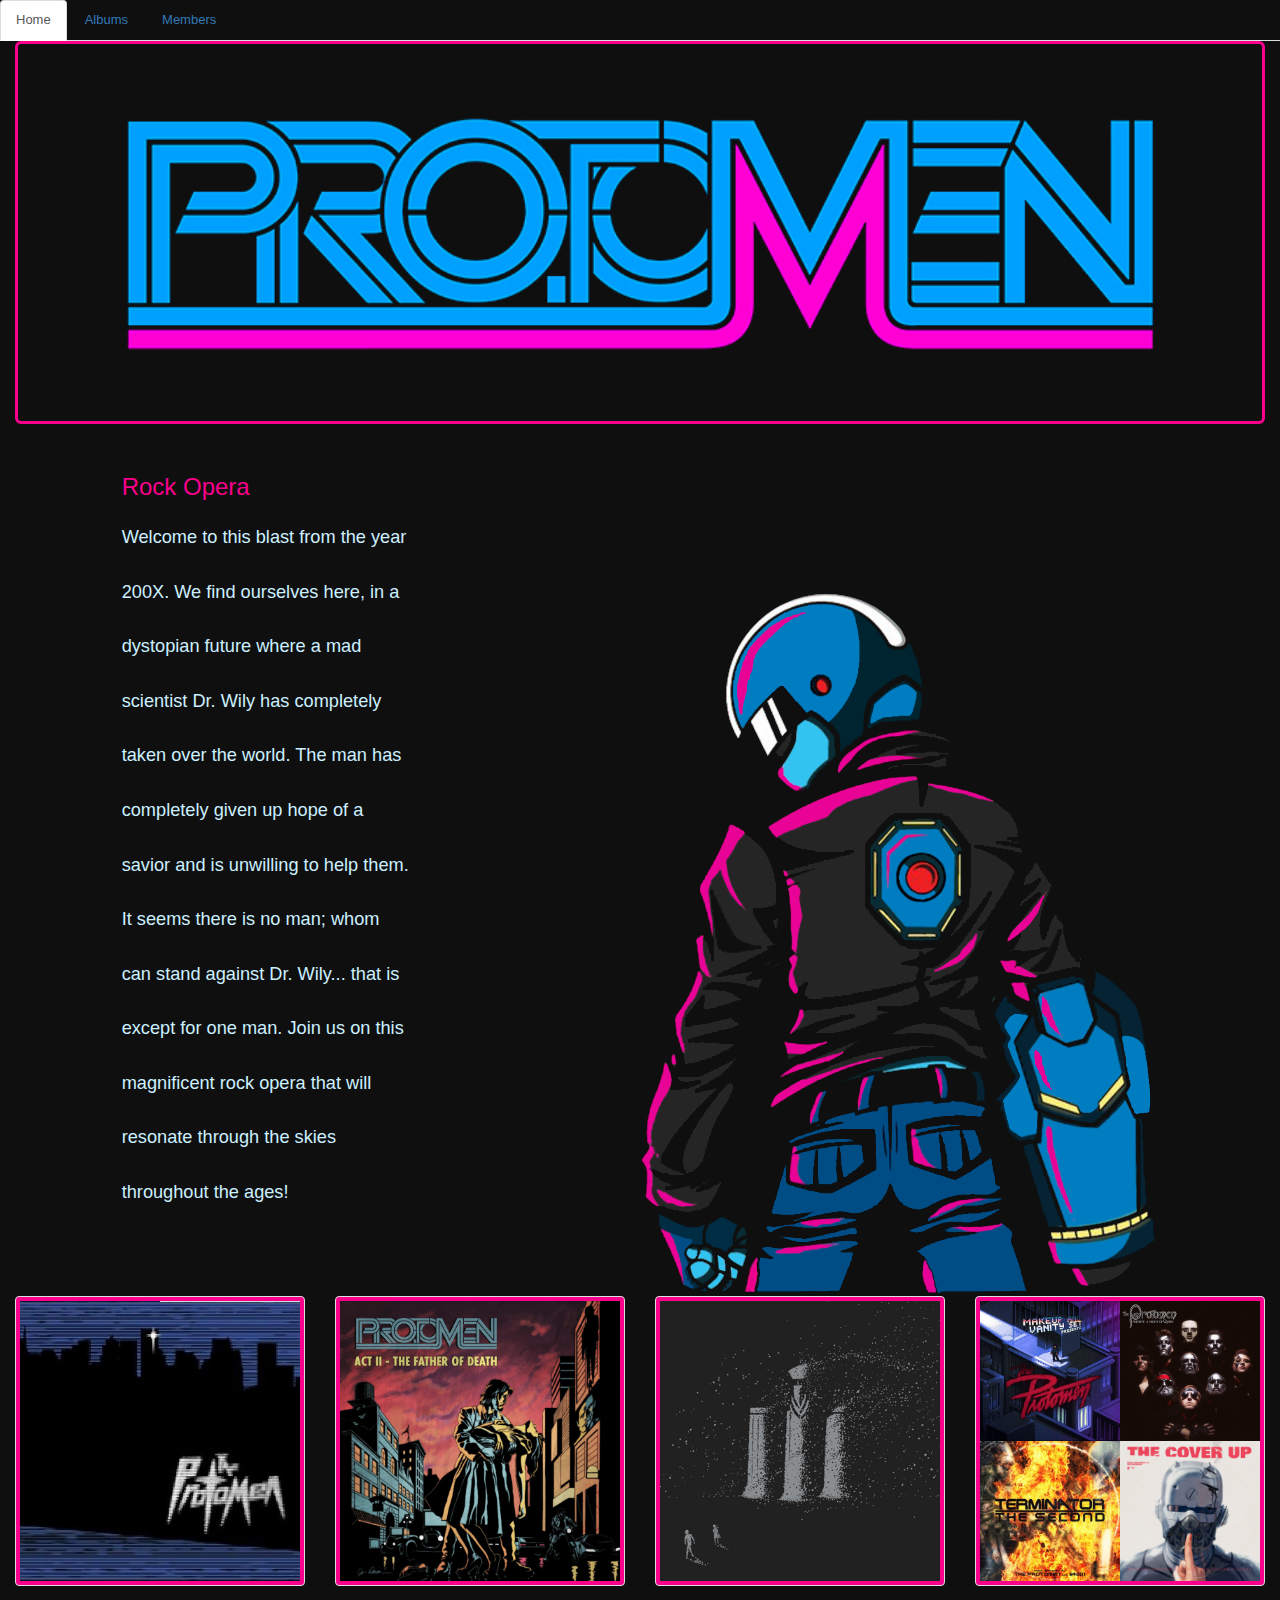
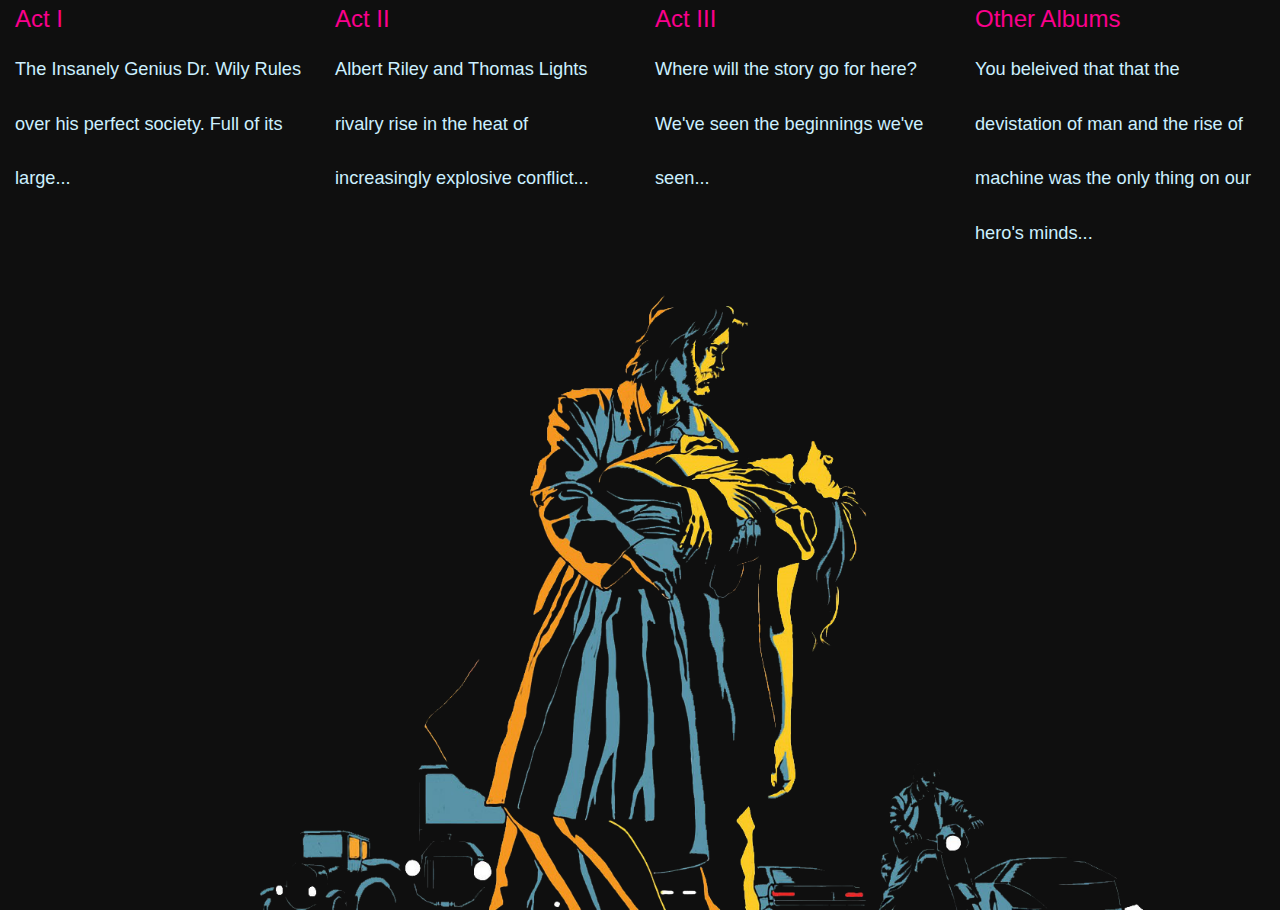
<file: index.html>
<!DOCTYPE html>
<html lang="en">
  <head>
    <meta charset="utf-8">
    <meta http-equiv="X-UA-Compatible" content="IE=edge">
    <meta name="viewport" content="width=device-width, initial-scale=1">
   
    <title>The Protomen</title>

    <link href="css/bootstrap.min.css" rel="stylesheet">
    <link rel="stylesheet" type="text/css" href="css/style.css" />

    <!-- HTML5 shim and Respond.js for IE8 support of HTML5 elements and media queries -->
    <!-- WARNING: Respond.js doesn't work if you view the page via file:// -->
    <!--[if lt IE 9]>
      <script src="https://oss.maxcdn.com/html5shiv/3.7.3/html5shiv.min.js"></script>
      <script src="https://oss.maxcdn.com/respond/1.4.2/respond.min.js"></script>
    <![endif]-->
  </head>
  <body>
    <ul class="nav nav-tabs">
        <li role="presentation" class="active"><a href="#">Home</a></li>
        <li role="presentation"><a href="act_i.html">Albums</a></li>
        <li role="presentation"><a href="members.html">Members</a></li>
    </ul>
	<div class = "container-fluid">
		<div class="jumbotron">
		<img src="img/protomanlogo.jpg" alt="" width="100%" height="100%">
		</div> 
		
		<div class="row">
			<div class="col-xs-6 col-md-1">
			</div>
			
			<div class="col-xs-6 col-md-3">
			<h3>Rock Opera</h3>
			<p>
			Welcome to this blast from the year 200X. We find ourselves here, in a dystopian
			future where a mad scientist Dr. Wily has completely taken over the world. 
			The man has completely given up hope of a savior and is unwilling to help them.
			It seems there is no man; whom can stand against Dr. Wily... that is except for one man.
			Join us on this magnificent rock opera that will resonate through the skies throughout the ages!


			</p>
			</div>
			<div class="col-xs-6 col-md-1"></div>
			
			<div class="col-xs-6 col-md-6">
				<img src="img/megamanclearsmaller.png" alt="...">
			</div>

		</div>
		<div class="row">
			<div class="col-xs-6 col-md-3">
				<a href="act_i.html" class="thumbnail">
				  <img src="img/act_I.png" alt="...">
				</a>
				<div class="caption">
					<h3>Act I</h3>
					<p>
						The Insanely Genius Dr. Wily Rules over his perfect society.
						Full of its large...
					</p>
				  </div>
			</div>
			<div class="col-xs-6 col-md-3">
				<a href="act_ii.html" class="thumbnail">
				  <img src="img/act_II.png" alt="...">
				</a>
				<div class="caption">
					<h3>Act II</h3>
					<p>
						Albert Riley and Thomas Lights rivalry rise in the heat of increasingly explosive
						conflict...
					</p>
				</div>
			</div>
			<div class="col-xs-6 col-md-3">
				<a href="act_iii.html" class="thumbnail">
				  <img src="img/act_III.png" alt="...">
				</a>
				<div class="caption">
					<h3>Act III</h3>
					<p>
					Where will the story go for here? We've seen the beginnings we've seen...
					</p>
				</div>
			</div>
			<div class="col-xs-6 col-md-3">
				<a href="other_albums.html" class="thumbnail">
				  <img src="img/otheralbums.png" alt="...">
				</a>
				<div class="caption">
					<h3>Other Albums</h3>
					<p>
					You beleived that that the devistation of man and the rise of machine was the only thing on our hero's minds...
					</p>
				</div>
			</div>
		</div>
    </div>
	
	<div>
	<img src="img/mostlyclearprotomen2removelogolessblack.png" alt="" width="100%" height="100%">
	
	</div>
    
	<!--END  CONTENT-->
    <!-- jQuery (necessary for Bootstrap's JavaScript plugins) -->
    <script src="https://ajax.googleapis.com/ajax/libs/jquery/1.12.4/jquery.min.js"></script>
    <!-- Include all compiled plugins (below), or include individual files as needed -->
    <script src="js/bootstrap.min.js"></script>
	
  </body>
</html>
</file>
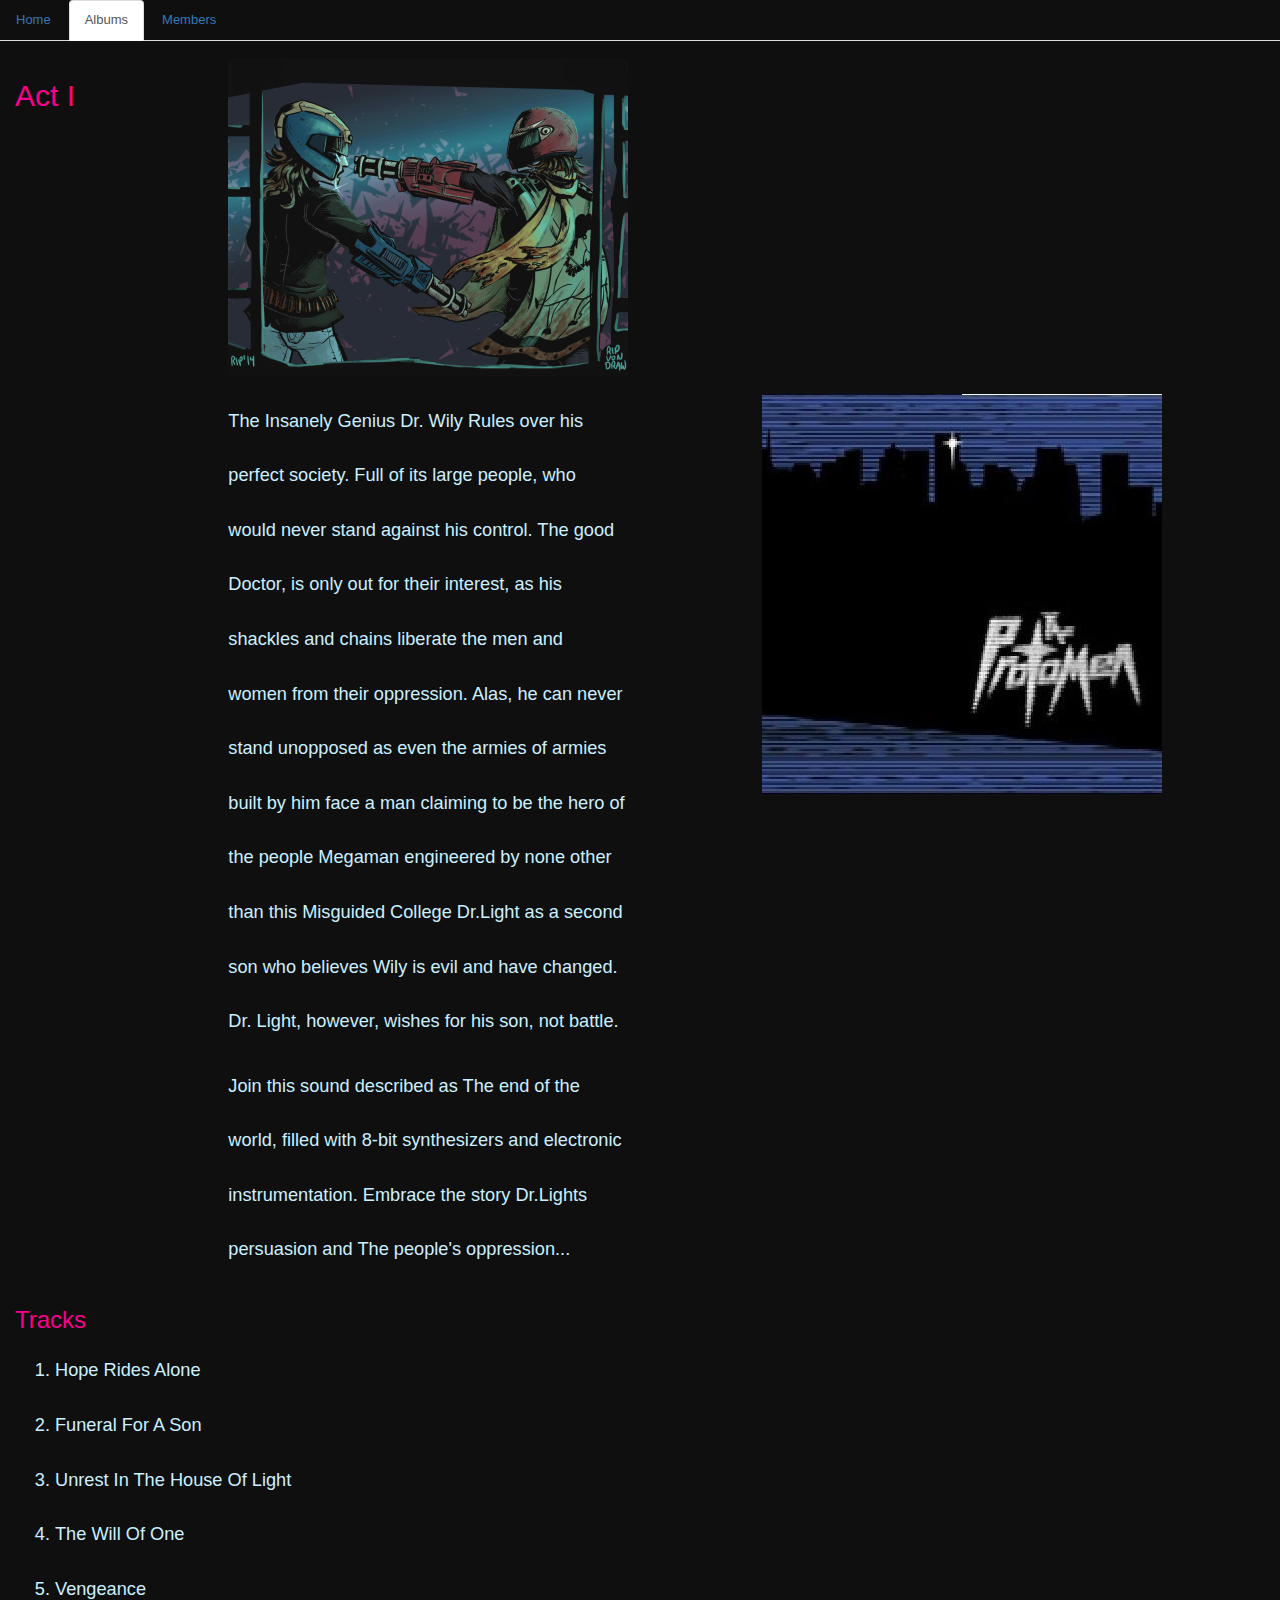
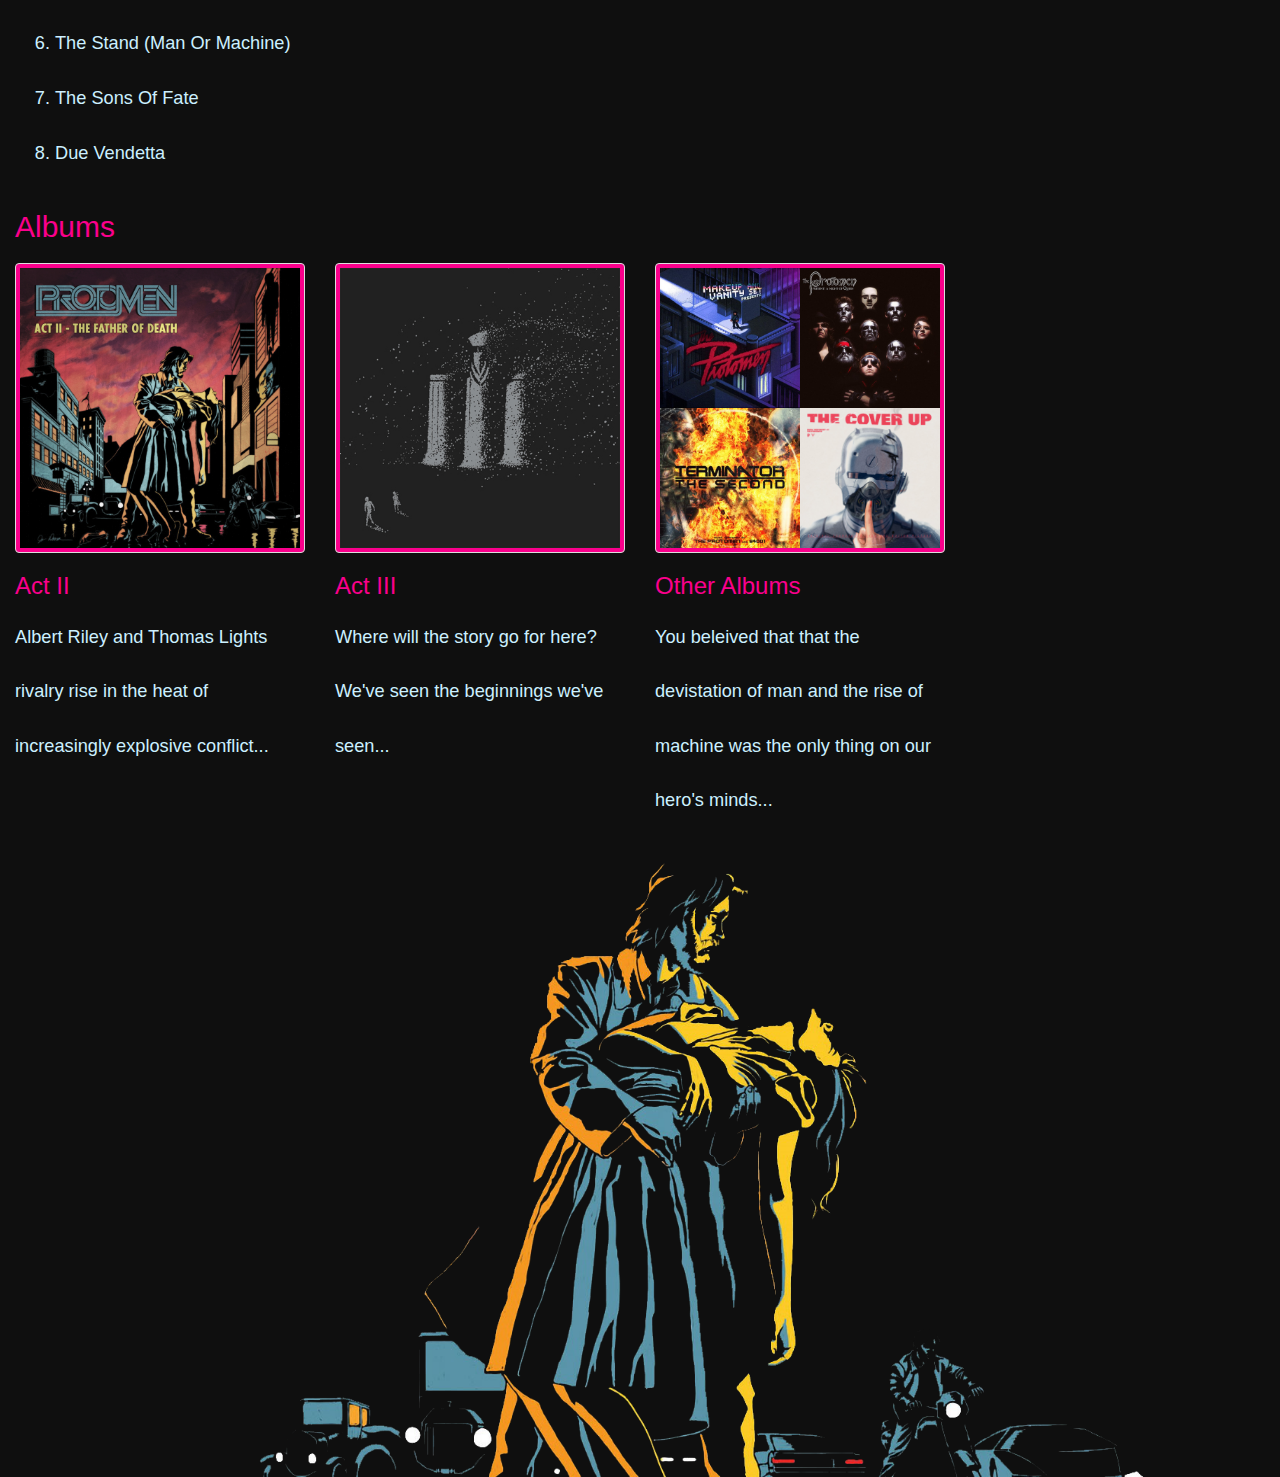
<file: act_i.html>
<!DOCTYPE html>
<html lang="en">
  <head>
    <meta charset="utf-8">
    <meta http-equiv="X-UA-Compatible" content="IE=edge">
    <meta name="viewport" content="width=device-width, initial-scale=1">
   
    <title>Act I</title>

    <link href="css/bootstrap.min.css" rel="stylesheet">
    <link rel="stylesheet" type="text/css" href="css/style.css" />

    <!-- HTML5 shim and Respond.js for IE8 support of HTML5 elements and media queries -->
    <!-- WARNING: Respond.js doesn't work if you view the page via file:// -->
    <!--[if lt IE 9]>
      <script src="https://oss.maxcdn.com/html5shiv/3.7.3/html5shiv.min.js"></script>
      <script src="https://oss.maxcdn.com/respond/1.4.2/respond.min.js"></script>
    <![endif]-->
  </head>
  <body>
    <ul class="nav nav-tabs">
        <li role="presentation" ><a href="index.html">Home</a></li>
        <li role="presentation" class="active"><a href="#">Albums</a></li>
        <li role="presentation"><a href="members.html">Members</a></li>
    </ul>
	<div class = "container-fluid">
		<p></p>

		<div class="row">
		
			<div class="col-xs-6 col-md-2">
				<h2>Act I</h2>
			</div>
			<div class="col-xs-6 col-md-6">
				<img src="img/tumblr_n4rhe3SU2G1rq79oco1_400.png" alt="...">
			</div>
			
		</div>
		<p> </p>
		<div class="row">
			<div class="col-xs-6 col-md-2">
				
			</div>
			
			<div class="col-xs-6 col-md-4">
						
				<p>
				The Insanely Genius Dr. Wily Rules over his perfect society.
				Full of its large people, who would never stand against his control.
				The good Doctor, is only out for their interest,  as his shackles 
				and chains liberate the men and women from their oppression. Alas,
				he can never stand unopposed as even the armies of armies built by 
				him face a man claiming to be the hero of the people Megaman 
				engineered by none other than this Misguided  College Dr.Light  as 
				a second son who believes  Wily is evil and have changed.  Dr. Light, 
				however, wishes for his son, not battle.
				</p>
				<p>
					Join this sound described as The end of the world, filled with 8-bit 
					synthesizers and electronic instrumentation. Embrace the story Dr.Lights 
					persuasion and The people's oppression...
				</p>
				
			</div>
			<div class="col-xs-6 col-md-1">
				
			</div>
			<div class="col-xs-6 col-md-5">
			<img src="img/act_I.png" alt="...">
			</div>
		</div>
		<h3> Tracks</h3>
		<ol>
			<li>Hope Rides Alone</li>
			<li>Funeral For A Son</li>
			<li>Unrest In The House Of Light</li>
			<li>The Will Of One</li>
			<li>Vengeance</li>
			<li>The Stand (Man Or Machine)</li>
			<li>The Sons Of Fate</li>
			<li>Due Vendetta</li>
		</ol>
		<div class="row">
			<div class="col-xs-6 col-md-12">
			<h2> Albums <h2>
			</div>
		</div>

		<div class="row">

			<div class="col-xs-6 col-md-3">
				<a href="act_ii.html" class="thumbnail">
				  <img src="img/act_II.png" alt="...">
				</a>
				<div class="caption">
					<h3>Act II</h3>
					<p>
						Albert Riley and Thomas Lights rivalry rise in the heat of increasingly explosive
						conflict...
					</p>
				  </div>
			</div>
			
			<div class="col-xs-6 col-md-3">
				<a href="act_iii.html" class="thumbnail">
				  <img src="img/act_III.png" alt="...">
				</a>
				<div class="caption">
					<h3>Act III</h3>
					<p>
					Where will the story go for here? We've seen the beginnings we've seen...
					</p>
				  </div>
			</div>
			
			
			<div class="col-xs-6 col-md-3">
			<a href="other_albums.html" class="thumbnail">
				  <img src="img/otheralbums.png" alt="...">
				</a>
				<div class="caption">
					<h3>Other Albums</h3>
					<p>
					You beleived that that the devistation of man and the rise of machine was the only thing on our hero's minds...
					</p>
				  </div>
			</div>
			
			<div class="col-xs-6 col-md-3"></div>
		
		</div>
    </div>
	<div>
	<img src="img/mostlyclearprotomen2removelogolessblack.png" alt="" width="100%" height="100%">
	
	</div>
    <!--END  CONTENT-->
    <!-- jQuery (necessary for Bootstrap's JavaScript plugins) -->
    <script src="https://ajax.googleapis.com/ajax/libs/jquery/1.12.4/jquery.min.js"></script>
    <!-- Include all compiled plugins (below), or include individual files as needed -->
    <script src="js/bootstrap.min.js"></script>
  </body>
</html>
</file>
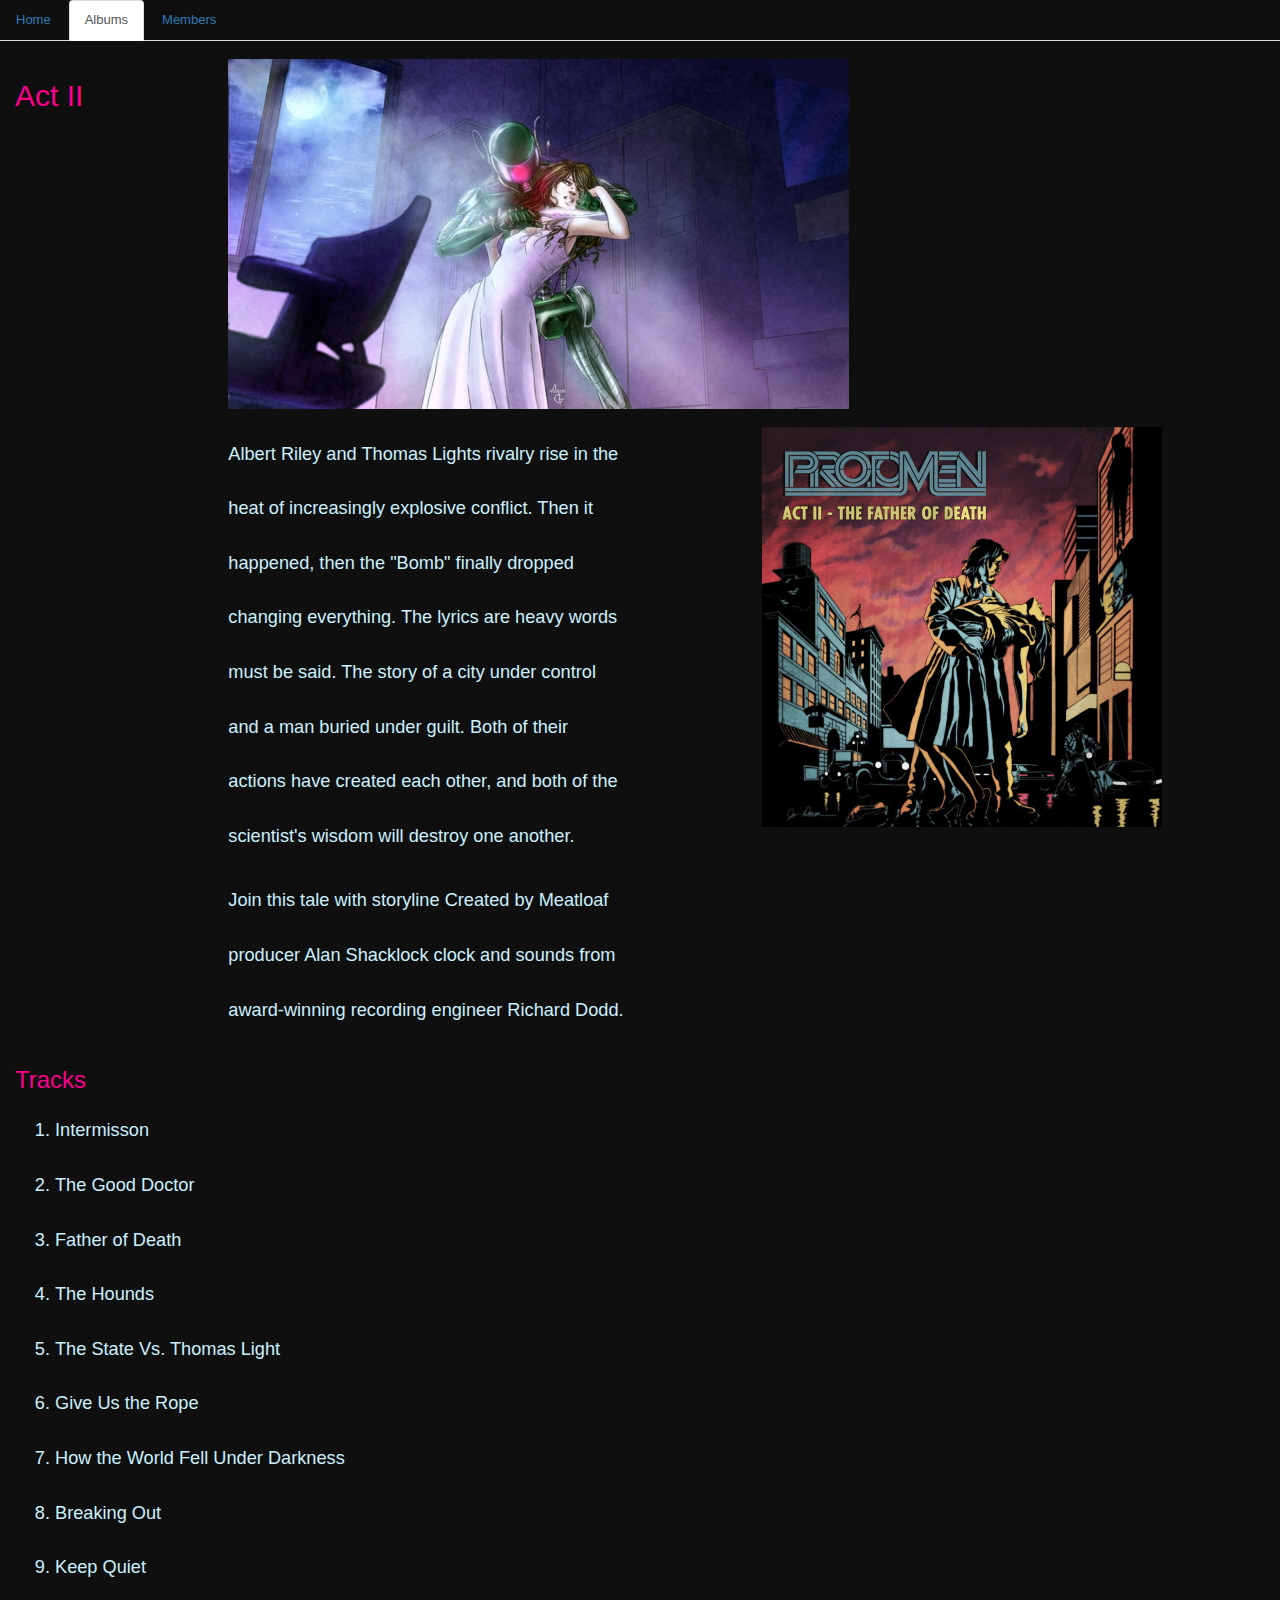
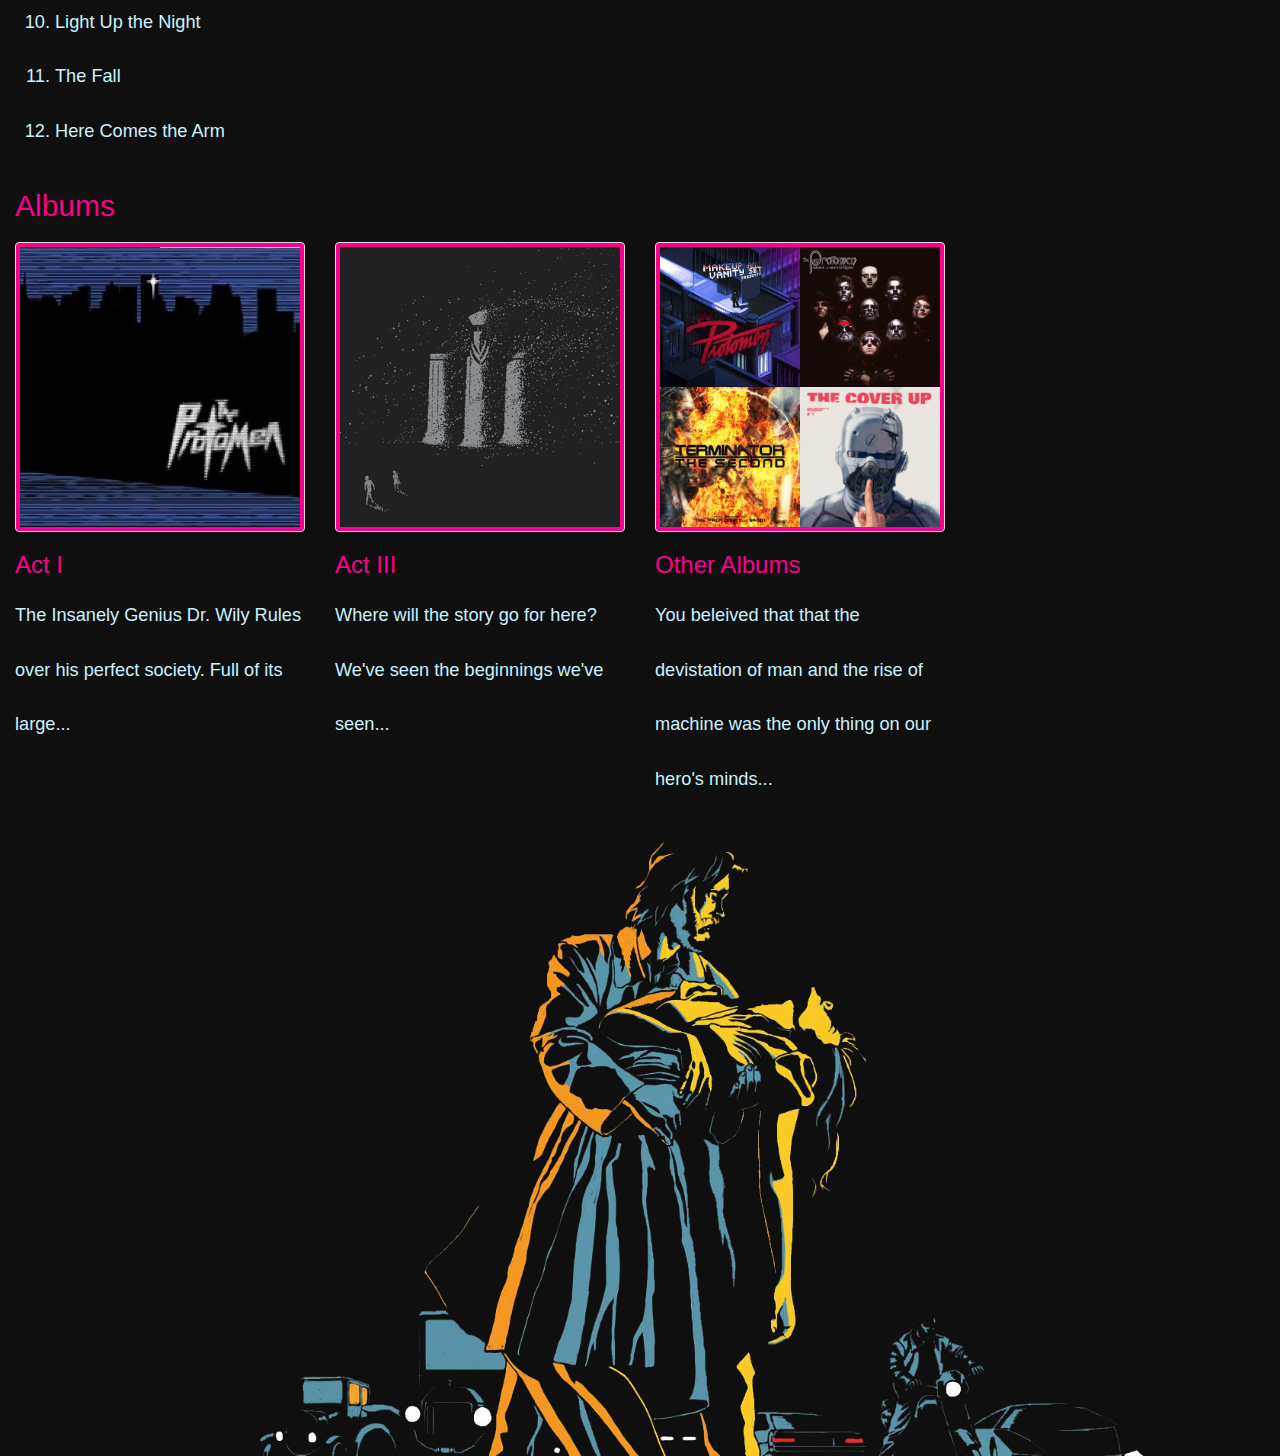
<file: act_ii.html>
<!DOCTYPE html>
<html lang="en">
  <head>
    <meta charset="utf-8">
    <meta http-equiv="X-UA-Compatible" content="IE=edge">
    <meta name="viewport" content="width=device-width, initial-scale=1">
   
    <title>Act II</title>

    <link href="css/bootstrap.min.css" rel="stylesheet">
    <link rel="stylesheet" type="text/css" href="css/style.css" />

    <!-- HTML5 shim and Respond.js for IE8 support of HTML5 elements and media queries -->
    <!-- WARNING: Respond.js doesn't work if you view the page via file:// -->
    <!--[if lt IE 9]>
      <script src="https://oss.maxcdn.com/html5shiv/3.7.3/html5shiv.min.js"></script>
      <script src="https://oss.maxcdn.com/respond/1.4.2/respond.min.js"></script>
    <![endif]-->
  </head>
  <body>
    <ul class="nav nav-tabs">
        <li role="presentation" ><a href="index.html">Home</a></li>
        <li role="presentation" class="active"><a href="#">Albums</a></li>
        <li role="presentation"><a href="members.html">Members</a></li>
    </ul>
	<div class = "container-fluid">
		<p> </p>
		<div class="row">
		
			<div class="col-xs-6 col-md-2">
				<h2>Act II</h2>
			</div>
			<div class="col-xs-6 col-md-6">
				<img src="img/emilyagainsmaller.jpg" alt="...">
			</div>
			
		</div>
		<p> </p>
		<div class="row">
			<div class="col-xs-6 col-md-2">
				
			</div>
			
			<div class="col-xs-6 col-md-4">
						
				<p>
				Albert Riley and Thomas Lights rivalry rise in the heat of increasingly explosive
				conflict.  Then it happened, then the "Bomb" finally dropped changing everything.
				The lyrics are heavy words must be said. The story of a city under control and a 
				man buried under guilt. Both of their actions have created each other, and both of 
				the scientist's wisdom will destroy one another.
				</P>
				<p>
				Join this tale with storyline Created by Meatloaf producer Alan Shacklock clock 
				and sounds from award-winning recording engineer Richard Dodd.
				</p>

				
			</div>
			<div class="col-xs-6 col-md-1">
				
			</div>
			<div class="col-xs-6 col-md-5">
			<img src="img/act_II.png" alt="...">
			</div>
		</div>
		<h3> Tracks</h3>
		<ol>
			<li>Intermisson</li>
			<li>The Good Doctor</li>
			<li>Father of Death</li>
			<li>The Hounds</li>
			<li>The State Vs. Thomas Light</li>
			<li>Give Us the Rope</li>
			<li>How the World Fell Under Darkness</li>
			<li>Breaking Out</li>
			<li>Keep Quiet</li>
			<li>Light Up the Night</li>
			<li>The Fall</li>
			<li>Here Comes the Arm</li>
		</ol>
		<div class="row">
			<div class="col-xs-6 col-md-12">
			<h2> Albums <h2>
			</div>
		</div>

		<div class="row">

			<div class="col-xs-6 col-md-3">
				<a href="act_i.html" class="thumbnail">
				  <img src="img/act_I.png" alt="...">
				</a>
				<div class="caption">
					<h3>Act I</h3>
					<p>
						The Insanely Genius Dr. Wily Rules over his perfect society.
						Full of its large...
					</p>
				  </div>
			</div>
			
			<div class="col-xs-6 col-md-3">
				<a href="act_iii.html" class="thumbnail">
				  <img src="img/act_III.png" alt="...">
				</a>
				<div class="caption">
					<h3>Act III</h3>
					<p>
					Where will the story go for here? We've seen the beginnings we've seen...
					</p>
				  </div>
			</div>
			
			
			<div class="col-xs-6 col-md-3">
			<a href="other_albums.html" class="thumbnail">
				  <img src="img/otheralbums.png" alt="...">
				</a>
				<div class="caption">
					<h3>Other Albums</h3>
					<p>
					You beleived that that the devistation of man and the rise of machine was the only thing on our hero's minds...
					</p>
				  </div>
			</div>
			
			<div class="col-xs-6 col-md-3"></div>
		
		</div>
	</div>
	<div>
	<img src="img/mostlyclearprotomen2removelogolessblack.png" alt="" width="100%" height="100%">
	
	</div>
    <!--END  CONTENT-->
    <!-- jQuery (necessary for Bootstrap's JavaScript plugins) -->
    <script src="https://ajax.googleapis.com/ajax/libs/jquery/1.12.4/jquery.min.js"></script>
    <!-- Include all compiled plugins (below), or include individual files as needed -->
    <script src="js/bootstrap.min.js"></script>
  </body>
</html>
</file>
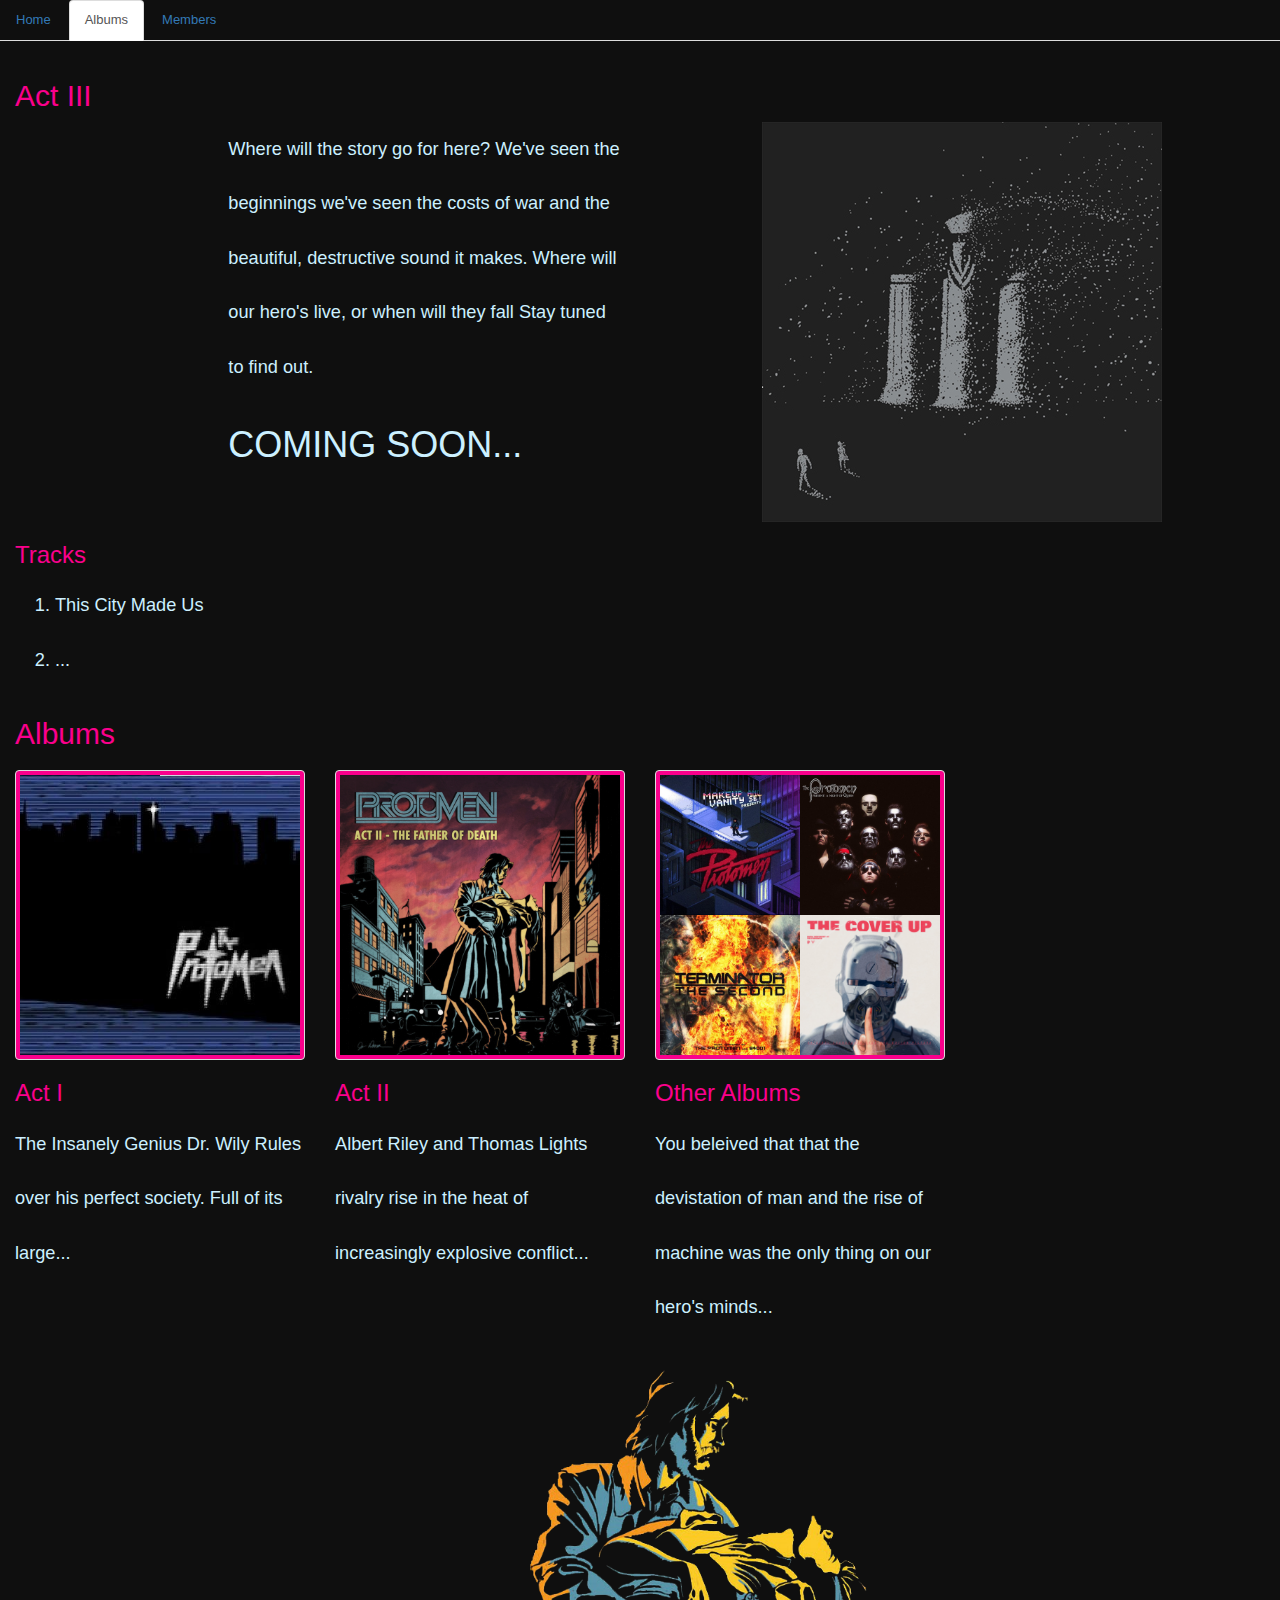
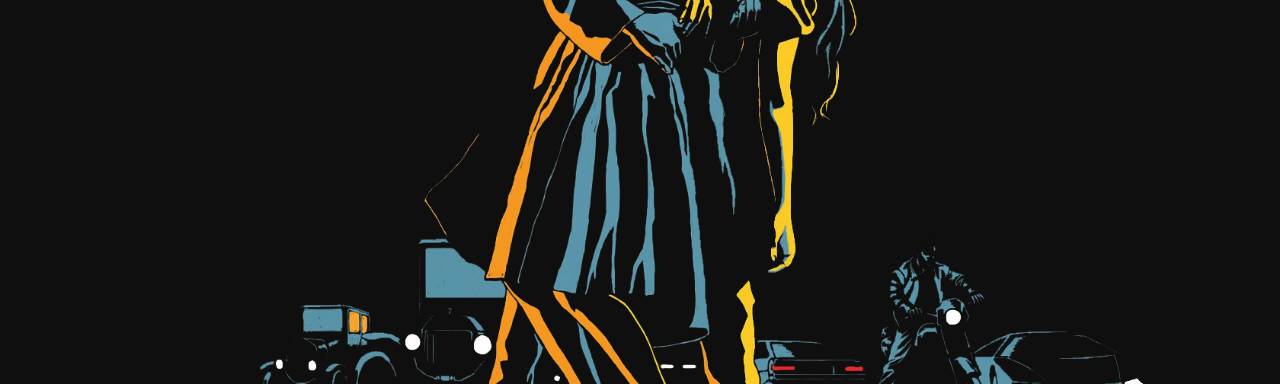
<file: act_iii.html>
<!DOCTYPE html>
<html lang="en">
  <head>
    <meta charset="utf-8">
    <meta http-equiv="X-UA-Compatible" content="IE=edge">
    <meta name="viewport" content="width=device-width, initial-scale=1">
   
    <title>Act III</title>

    <link href="css/bootstrap.min.css" rel="stylesheet">
    <link rel="stylesheet" type="text/css" href="css/style.css" />

    <!-- HTML5 shim and Respond.js for IE8 support of HTML5 elements and media queries -->
    <!-- WARNING: Respond.js doesn't work if you view the page via file:// -->
    <!--[if lt IE 9]>
      <script src="https://oss.maxcdn.com/html5shiv/3.7.3/html5shiv.min.js"></script>
      <script src="https://oss.maxcdn.com/respond/1.4.2/respond.min.js"></script>
    <![endif]-->
  </head>
  <body>
    <ul class="nav nav-tabs">
        <li role="presentation" ><a href="index.html">Home</a></li>
        <li role="presentation" class="active"><a href="#">Albums</a></li>
        <li role="presentation"><a href="members.html">Members</a></li>
    </ul>
	<div class = "container-fluid">
		<p> </p>
		<div class="row">
		
			<div class="col-xs-6 col-md-2">
				<h2>Act III</h2>
			</div>
			<div class="col-xs-6 col-md-6">
			</div>
			
		</div>
		<div class="row">
			<div class="col-xs-6 col-md-2">
				
			</div>
			
			<div class="col-xs-6 col-md-4">
						
				<p>
				Where will the story go for here? We've seen the beginnings we've seen the
				costs of war and the beautiful, destructive sound it makes. Where will our
				hero's live, or when will they fall Stay tuned to find out.
				</P>
				
				<h1>
				COMING SOON...
				</h1>

				
			</div>
			<div class="col-xs-6 col-md-1">
				
			</div>
			<div class="col-xs-6 col-md-5">
			<img src="img/act_III.png" alt="...">
			</div>
		</div>
		<h3> Tracks</h3>
		<ol>
			<li>This City Made Us</li>
			<li>...</li>
		</ol>
		<div class="row">
			<div class="col-xs-6 col-md-12">
			<h2> Albums <h2>
			</div>
		</div>

		<div class="row">

			<div class="col-xs-6 col-md-3">
				<a href="act_i.html" class="thumbnail">
				  <img src="img/act_I.png" alt="...">
				</a>
				<div class="caption">
					<h3>Act I</h3>
					<p>
						The Insanely Genius Dr. Wily Rules over his perfect society.
						Full of its large...
					</p>
				  </div>
			</div>
			
			<div class="col-xs-6 col-md-3">
				<a href="act_ii.html" class="thumbnail">
				  <img src="img/act_II.png" alt="...">
				</a>
				<div class="caption">
					<h3>Act II</h3>
					<p>
					Albert Riley and Thomas Lights rivalry rise in the heat of increasingly explosive conflict...
					</p>
				  </div>
			</div>
			
			
			<div class="col-xs-6 col-md-3">
			<a href="other_albums.html" class="thumbnail">
				  <img src="img/otheralbums.png" alt="...">
				</a>
				<div class="caption">
					<h3>Other Albums</h3>
					<p>
					You beleived that that the devistation of man and the rise of machine was the only thing on our hero's minds...
					</p>
				  </div>
			</div>
			
			<div class="col-xs-6 col-md-3"></div>
		</div>
	
	</div>
	<div>
	<img src="img/mostlyclearprotomen2removelogolessblack.png" alt="" width="100%" height="100%">
	
	</div>
    <!--END  CONTENT-->
    <!-- jQuery (necessary for Bootstrap's JavaScript plugins) -->
    <script src="https://ajax.googleapis.com/ajax/libs/jquery/1.12.4/jquery.min.js"></script>
    <!-- Include all compiled plugins (below), or include individual files as needed -->
    <script src="js/bootstrap.min.js"></script>
  </body>
</html>
</file>
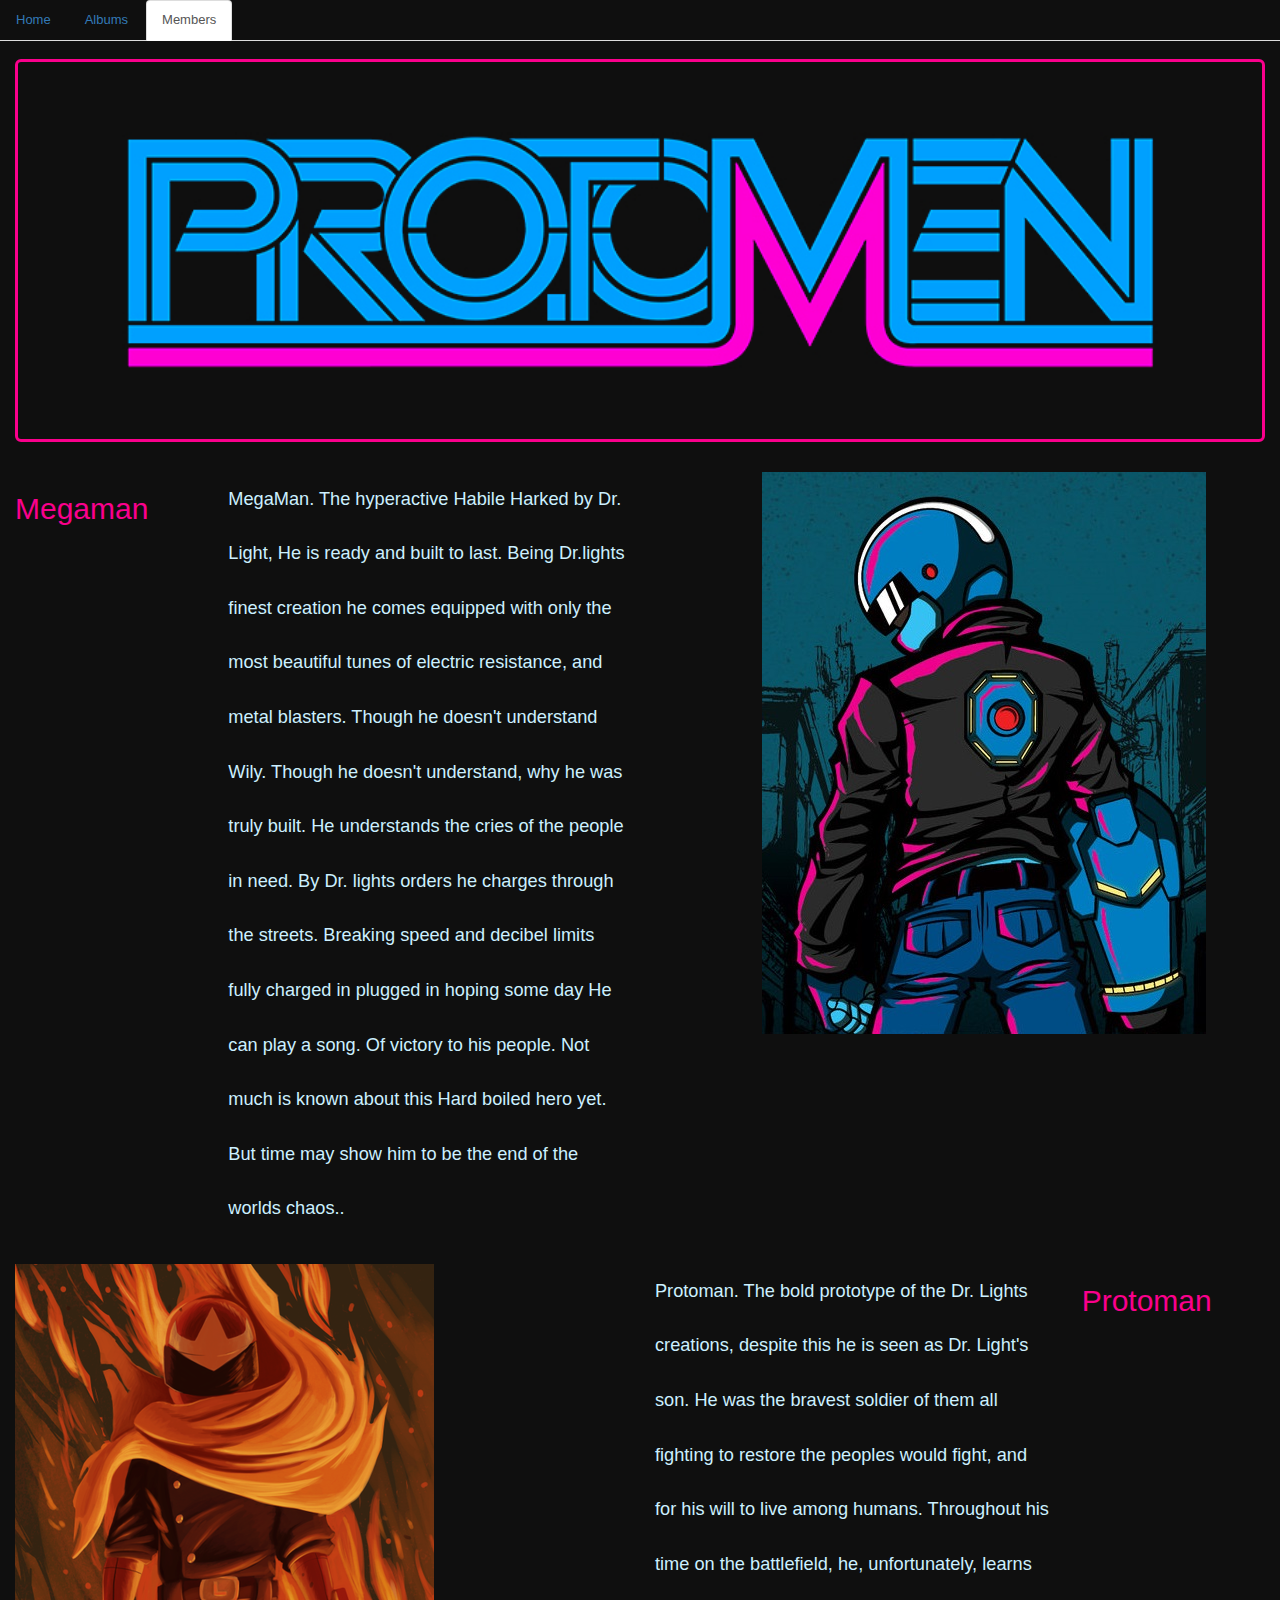
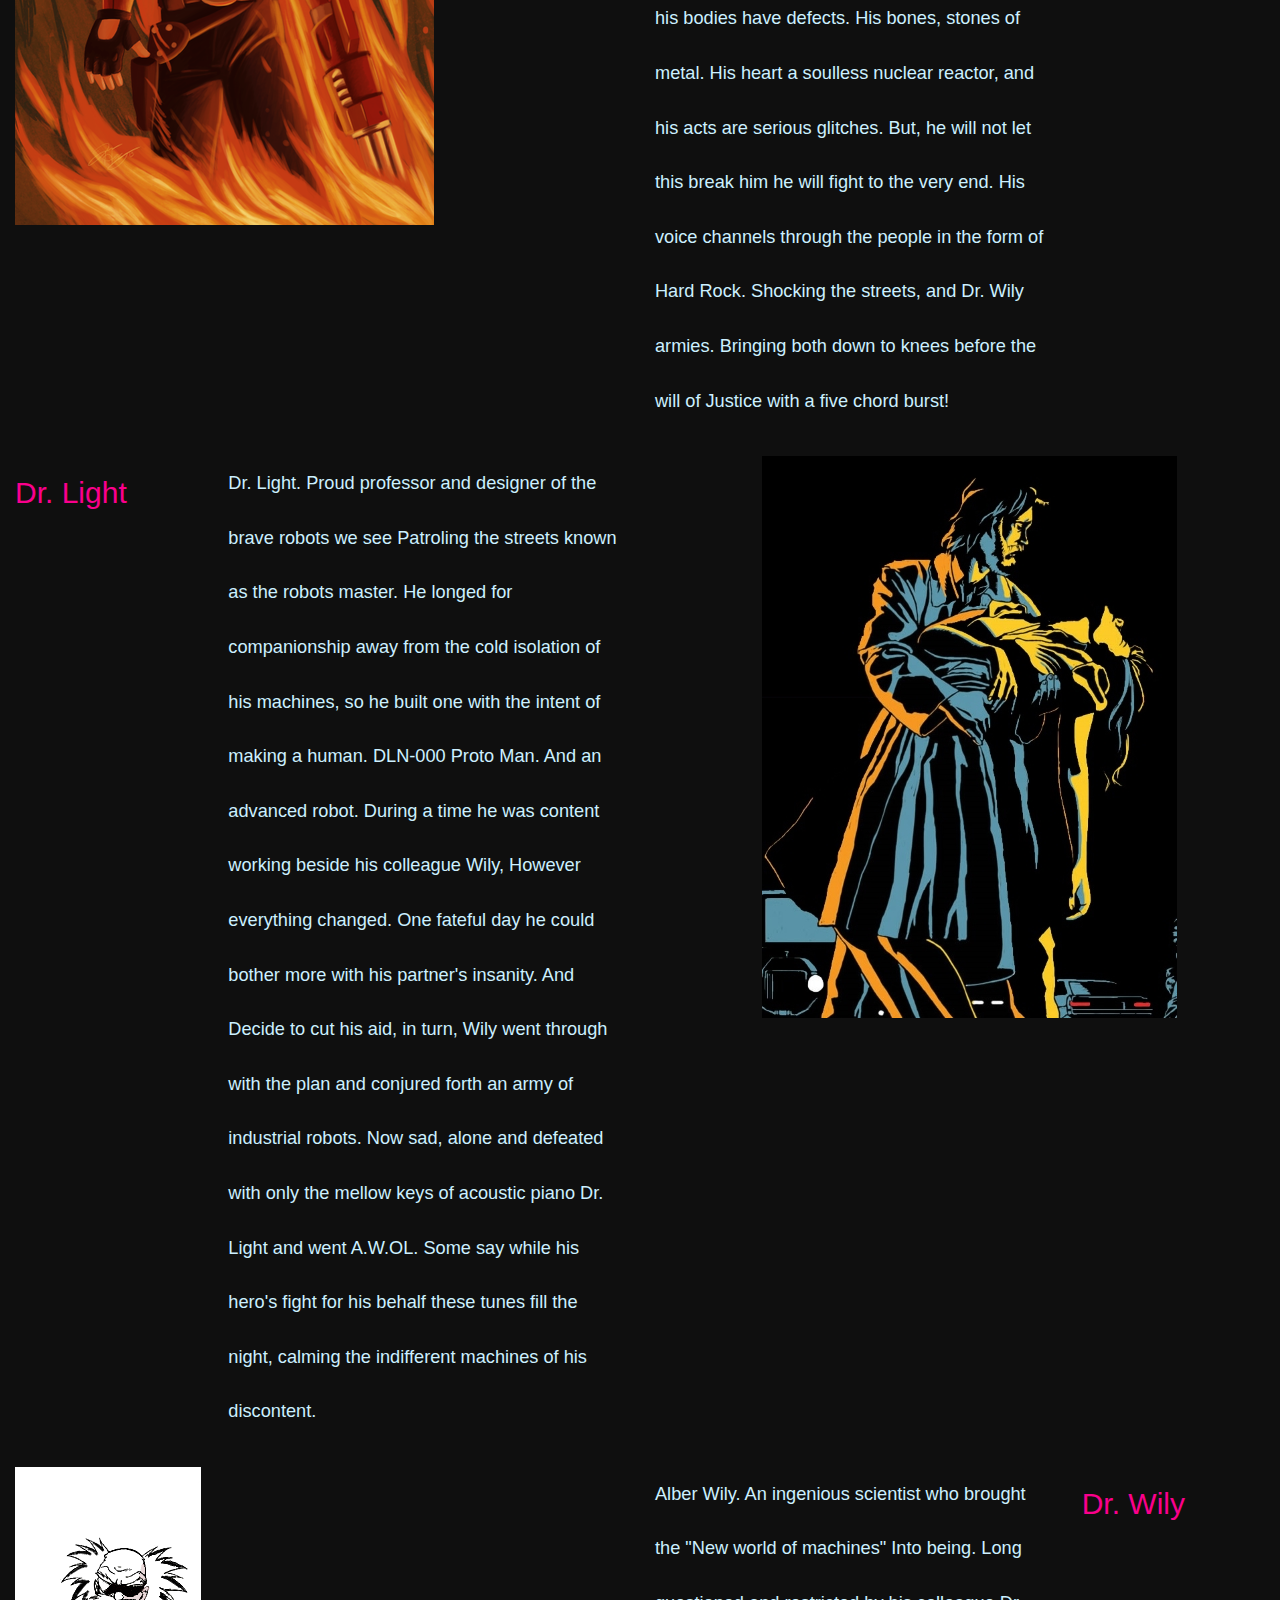
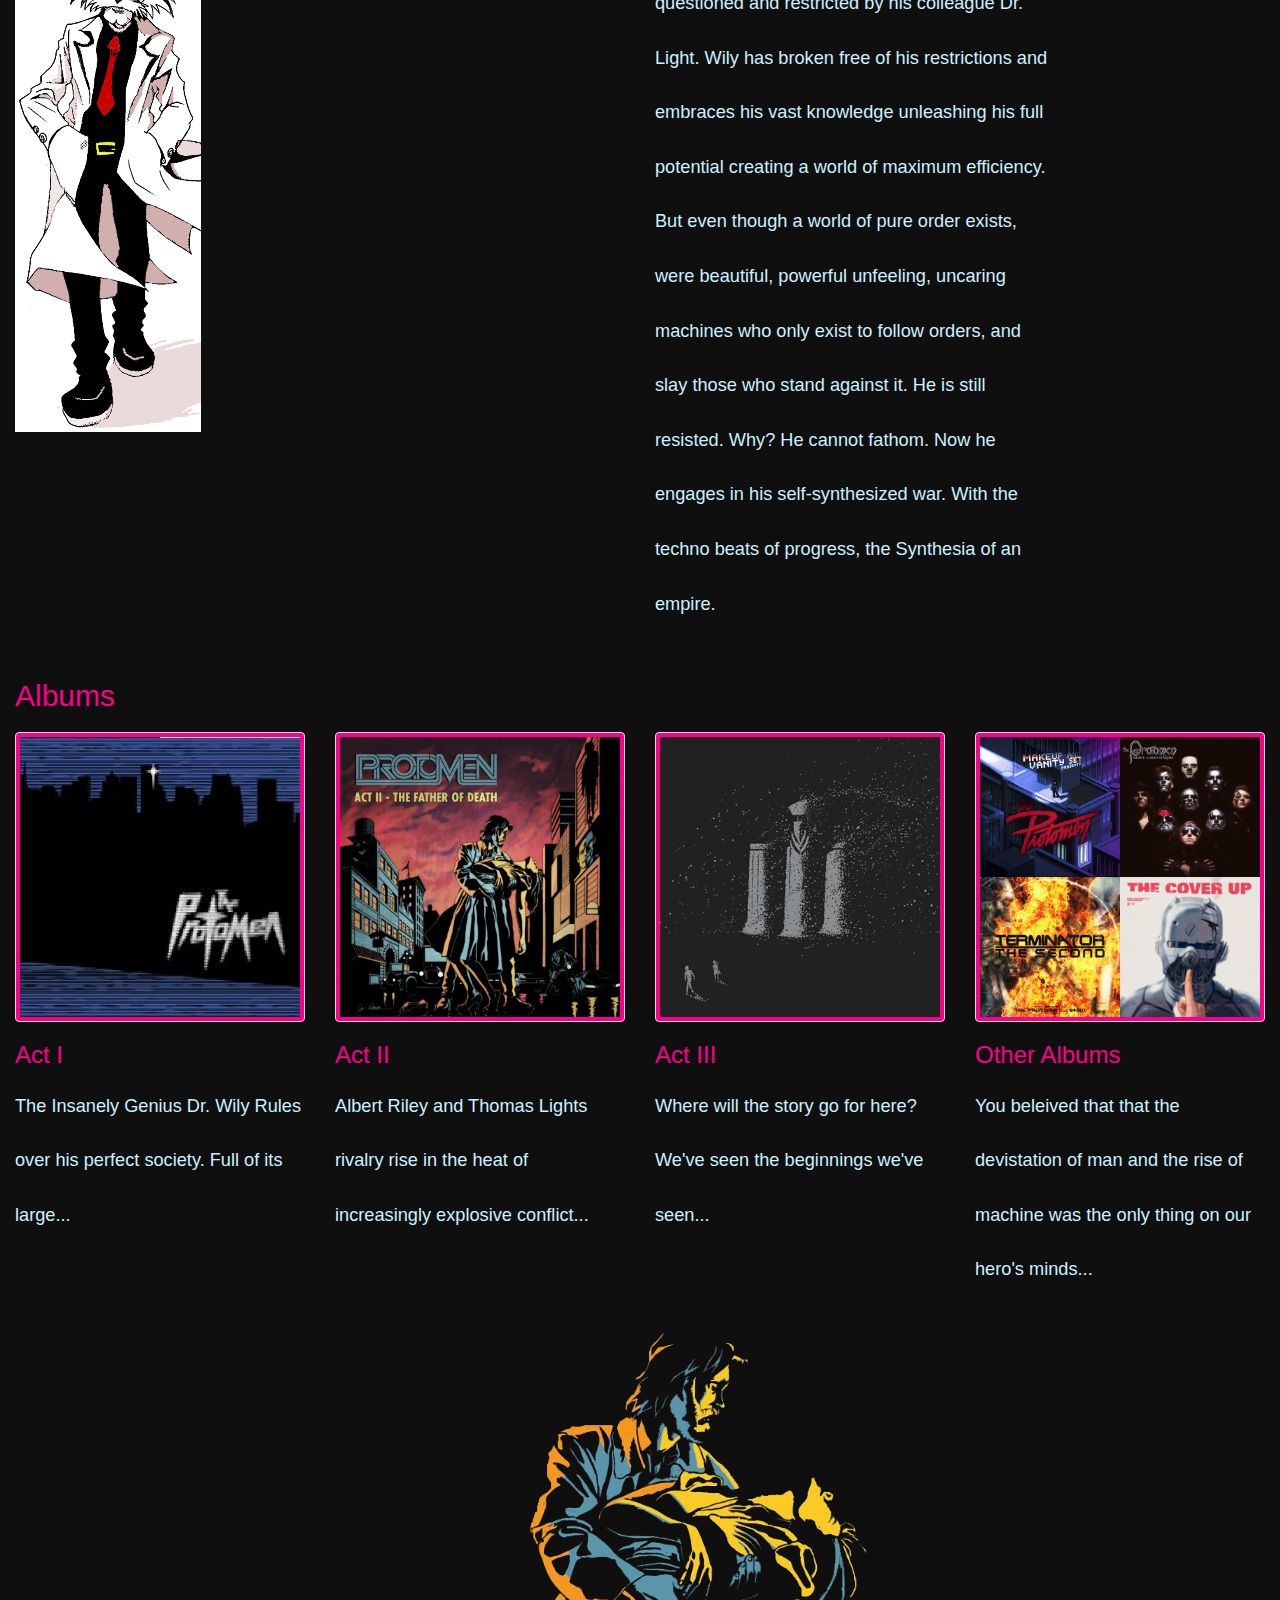
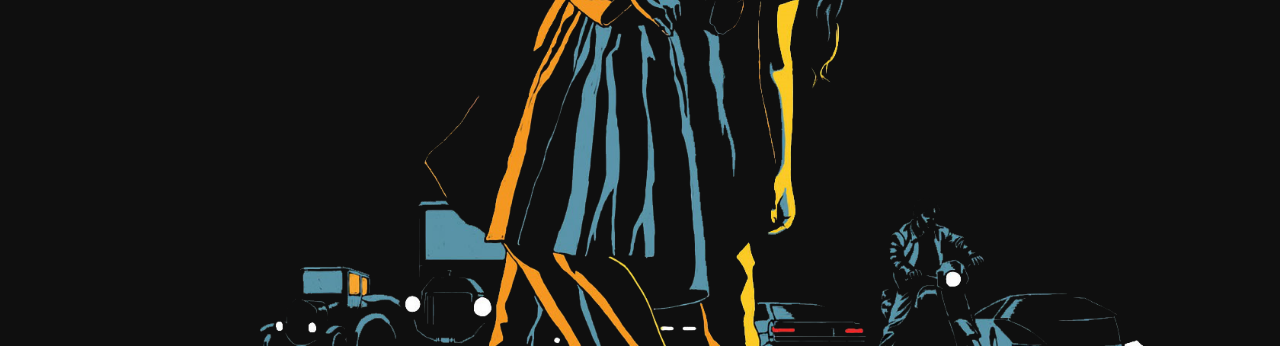
<file: members.html>
<!DOCTYPE html>
<html lang="en">
  <head>
    <meta charset="utf-8">
    <meta http-equiv="X-UA-Compatible" content="IE=edge">
    <meta name="viewport" content="width=device-width, initial-scale=1">
   
    <title>Members</title>

    <link href="css/bootstrap.min.css" rel="stylesheet">
    <link rel="stylesheet" type="text/css" href="css/style.css" />

    <!-- HTML5 shim and Respond.js for IE8 support of HTML5 elements and media queries -->
    <!-- WARNING: Respond.js doesn't work if you view the page via file:// -->
    <!--[if lt IE 9]>
      <script src="https://oss.maxcdn.com/html5shiv/3.7.3/html5shiv.min.js"></script>
      <script src="https://oss.maxcdn.com/respond/1.4.2/respond.min.js"></script>
    <![endif]-->
  </head>
  <body>
    <ul class="nav nav-tabs">
        <li role="presentation"><a href="index.html">Home</a></li>
        <li role="presentation"><a href="act_i.html">Albums</a></li>
        <li role="presentation"class="active"><a href="#">Members</a></li>
    </ul>
	<div class = "container-fluid">
		<p> </p>
		<div class="jumbotron">
			<img src="img/protomanlogo.jpg" alt="" width="100%" height="100%">

		</div> 
		<div class="row">
			<div class="col-xs-6 col-md-2">
				<h2>Megaman</h2>
			</div>
			
			<div class="col-xs-6 col-md-4">
						
				<p>
					MegaMan.
					The hyperactive Habile Harked by  Dr. Light,  He is ready and built to last. 
					Being Dr.lights finest creation he comes equipped with only the most beautiful
					tunes of electric resistance, and metal blasters.  Though he doesn't understand
					Wily. Though he doesn't understand,  why he was truly built. He understands the
					cries of the people in need. By Dr. lights orders he charges through the streets.
					Breaking speed and decibel limits fully charged in plugged in hoping some day He
					can play a song. Of victory to his people. Not much is known about this Hard boiled
					hero yet. But time may show him to be the end of the worlds chaos..
				</p>
							
			</div>
			<div class="col-xs-6 col-md-1">
				
			</div>
			<div class="col-xs-6 col-md-5">
			
			
			<img class="img-responsive" src="img/megamanmegaman.jpg" alt="...">
			
			
			
			</div>
		</div>
		<p></p>
		<div class="row">
			<div class="col-xs-6 col-md-5">
			<img class="img-responsive" src="img/protoman.png" alt="...">
			</div>
			
			
					<div class="col-xs-6 col-md-1">
				
			</div>
					<div class="col-xs-6 col-md-4">
						
				<p>
				Protoman.
				The bold prototype of the Dr. Lights creations, despite this he is seen as
				Dr. Light's son. He was the bravest soldier of them all fighting to restore the
				peoples would fight, and for his will to live among humans. Throughout his time 
				on the battlefield, he, unfortunately, learns his bodies have defects. His bones,
				stones of metal. His heart a soulless nuclear reactor, and his acts are serious 
				glitches. But, he will not let this break him he will fight to the very end. His 
				voice channels through the people in the form of Hard Rock. Shocking the streets, 
				and Dr. Wily armies.  Bringing both down to knees before the will of Justice with 
				a five chord burst!
				</p>
			
			</div>
			<div class="col-xs-6 col-md-2">
				<h2>Protoman</h2>
			</div>
		</div>
		<p></p>
			<div class="row">
			<div class="col-xs-6 col-md-2">
				<h2>Dr. Light</h2>
			</div>
			
			<div class="col-xs-6 col-md-4">
						
				<p>
				Dr. Light.
					Proud professor and designer of the brave robots we see Patroling the streets
					known as the robots master. He longed for companionship away from the cold 
					isolation of his machines, so he built one with the intent of making a human.  
					DLN-000 Proto Man. And an advanced robot.  During a time he was content working 
					beside his colleague Wily, However everything changed. One fateful day he could 
					bother more with his partner's insanity. And Decide to cut his aid, in turn, Wily 
					went through with the plan and conjured forth an army of industrial robots. Now sad, 
					alone and defeated with only the mellow keys of acoustic piano  Dr. Light and went 
					A.W.OL. Some say while his hero's fight for his behalf these tunes fill the night, 
					calming the indifferent machines of his discontent.

				</p>
							
			</div>
			<div class="col-xs-6 col-md-1">
				
			</div>
			<div class="col-xs-6 col-md-5">
			<img class="img-responsive" src="img/thegooddoctor.jpg" alt="...">

			</div>
		</div>
		<p></p>
		<div class="row">
			<div class="col-xs-6 col-md-5">
			<img class="img-responsive" src="img/WilyMegamix.png" alt="...">
			</div>
			
			
					<div class="col-xs-6 col-md-1">
				
			</div>
					<div class="col-xs-6 col-md-4">
						
				<p>
					Alber  Wily. An ingenious scientist who brought the "New world of machines" Into being. 
					Long questioned and restricted by his colleague Dr. Light. Wily has broken free of his 
					restrictions and embraces his vast knowledge unleashing his full potential creating a 
					world of maximum efficiency. But even though a world of pure order exists, were beautiful,
					powerful unfeeling, uncaring machines who only exist to follow orders, and slay those who
					stand against it. He is still resisted. Why? He cannot fathom. Now he engages in his 
					self-synthesized war. With the techno beats of progress, the Synthesia of an empire.
				</p>
							
			</div>
			<div class="col-xs-6 col-md-2">
				<h2>Dr. Wily</h2>
			</div>
		</div>
		<p></p>

		

		<div class="row">
			<div class="col-xs-6 col-md-12">
			<h2> Albums <h2>
			</div>
		</div>

		<div class="row">
			<div class="col-xs-6 col-md-3">
				<a href="act_i.html" class="thumbnail">
				  <img src="img/act_I.png" alt="...">
				</a>
				<div class="caption">
					<h3>Act I</h3>
					<p>
						The Insanely Genius Dr. Wily Rules over his perfect society.
						Full of its large...
					</p>
				  </div>
			</div>
			<div class="col-xs-6 col-md-3">
				<a href="act_ii.html" class="thumbnail">
				  <img src="img/act_II.png" alt="...">
				</a>
				<div class="caption">
					<h3>Act II</h3>
					<p>
						Albert Riley and Thomas Lights rivalry rise in the heat of increasingly explosive
						conflict...
					</p>
				  </div>
			</div>
			<div class="col-xs-6 col-md-3">
				<a href="act_iii.html" class="thumbnail">
				  <img src="img/act_III.png" alt="...">
				</a>
				<div class="caption">
					<h3>Act III</h3>
					<p>
					Where will the story go for here? We've seen the beginnings we've seen...
					</p>
				  </div>
			</div>
			<div class="col-xs-6 col-md-3">
				<a href="other_albums.html" class="thumbnail">
				  <img src="img/otheralbums.png" alt="...">
				</a>
				<div class="caption">
					<h3>Other Albums</h3>
					<p>
					You beleived that that the devistation of man and the rise of machine was the only thing on our hero's minds...
					</p>
				  </div>
			</div>
		</div>
	</div>
	<div>
	<img src="img/mostlyclearprotomen2removelogolessblack.png" alt="" width="100%" height="100%">
	
	</div>
    <!--END  CONTENT-->
    <!-- jQuery (necessary for Bootstrap's JavaScript plugins) -->
    <script src="https://ajax.googleapis.com/ajax/libs/jquery/1.12.4/jquery.min.js"></script>
    <!-- Include all compiled plugins (below), or include individual files as needed -->
    <script src="js/bootstrap.min.js"></script>
  </body>
</html>
</file>
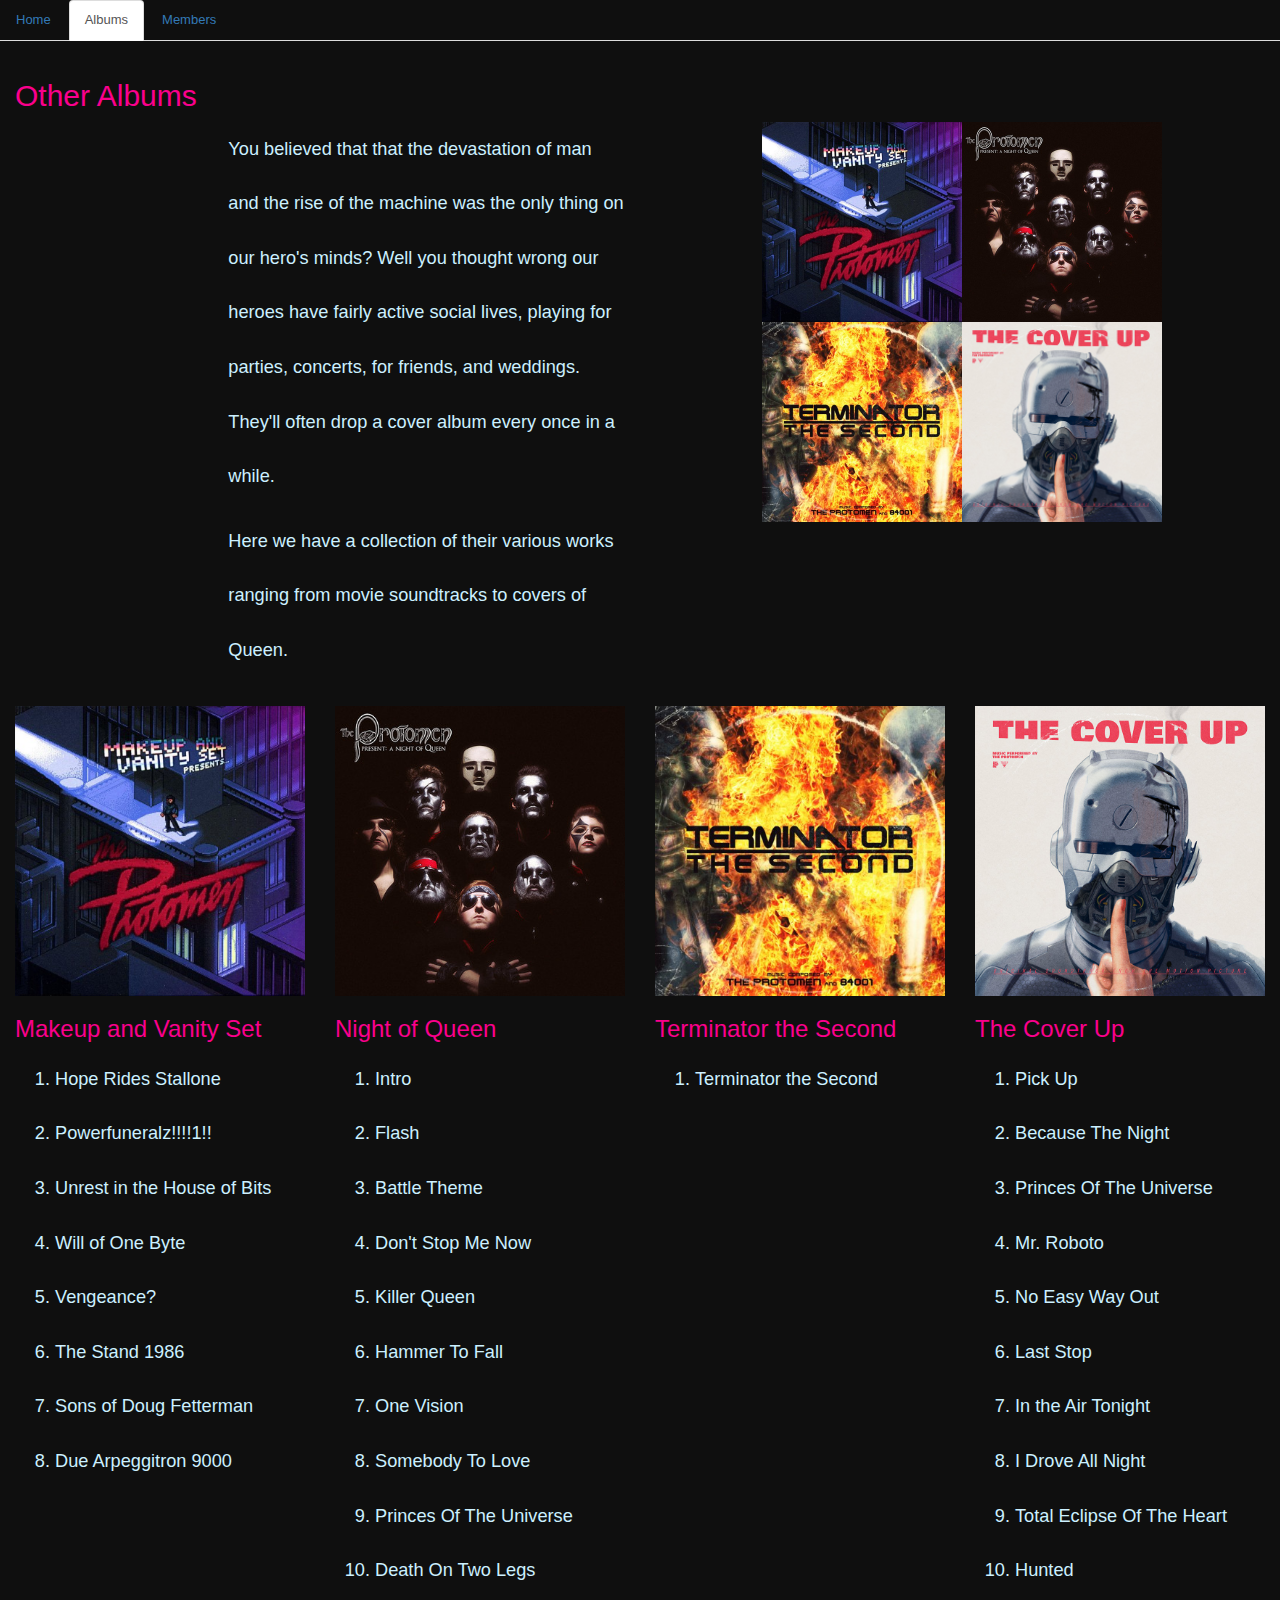
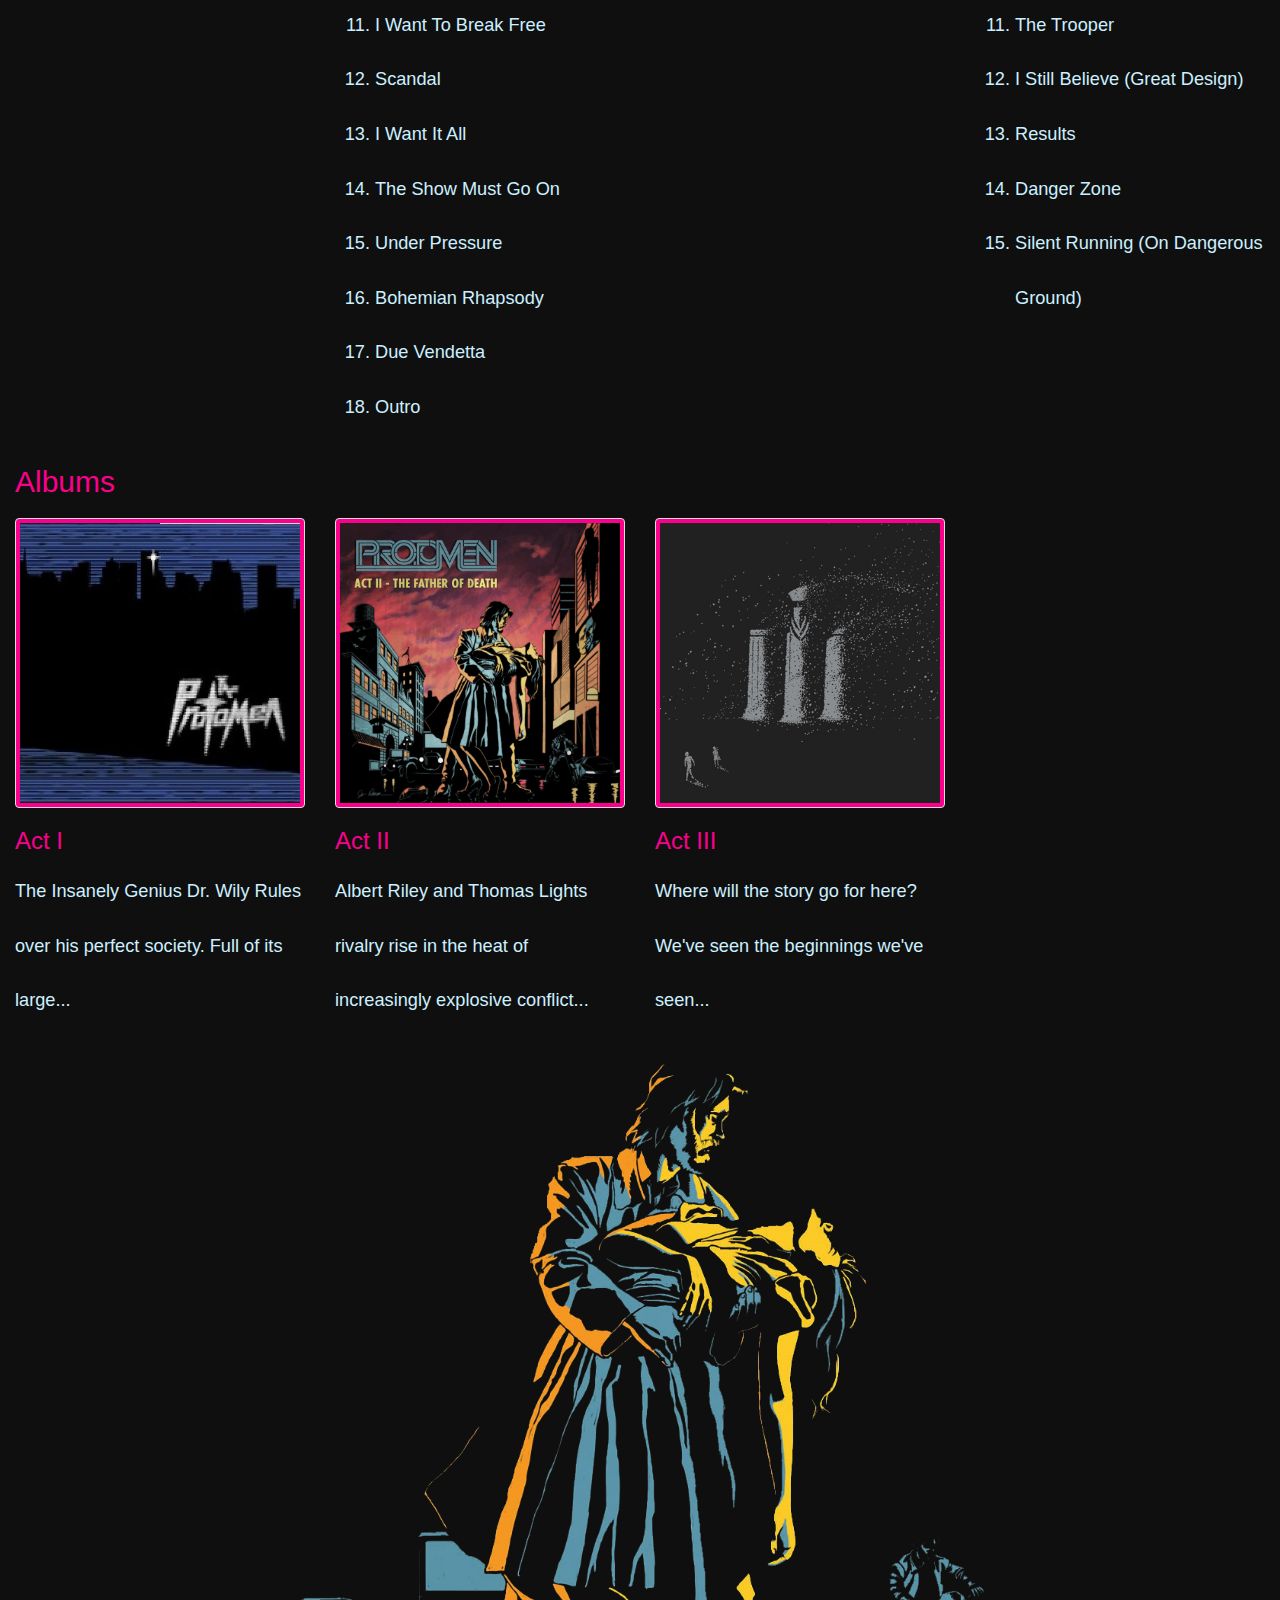
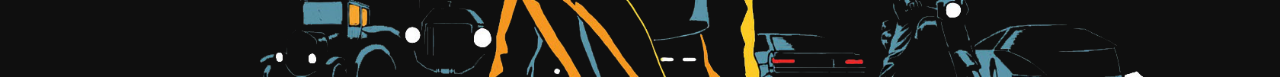
<file: other_albums.html>
<!DOCTYPE html>
<html lang="en">
  <head>
    <meta charset="utf-8">
    <meta http-equiv="X-UA-Compatible" content="IE=edge">
    <meta name="viewport" content="width=device-width, initial-scale=1">
   
    <title>Other Albums</title>

    <link href="css/bootstrap.min.css" rel="stylesheet">
    <link rel="stylesheet" type="text/css" href="css/style.css" />

    <!-- HTML5 shim and Respond.js for IE8 support of HTML5 elements and media queries -->
    <!-- WARNING: Respond.js doesn't work if you view the page via file:// -->
    <!--[if lt IE 9]>
      <script src="https://oss.maxcdn.com/html5shiv/3.7.3/html5shiv.min.js"></script>
      <script src="https://oss.maxcdn.com/respond/1.4.2/respond.min.js"></script>
    <![endif]-->
  </head>
  <body>
    <ul class="nav nav-tabs">
        <li role="presentation" ><a href="index.html">Home</a></li>
        <li role="presentation" class="active"><a href="#">Albums</a></li>
        <li role="presentation"><a href="members.html">Members</a></li>
    </ul>
	<div class = "container-fluid">
		<p></p>
		<div class="row">
		
			<div class="col-xs-6 col-md-2">
				<h2>Other Albums</h2>
			</div>
			<div class="col-xs-6 col-md-6">
				
			</div>
			
		</div>
		<div class="row">
			<div class="col-xs-6 col-md-2">
				
			</div>
			
			<div class="col-xs-6 col-md-4">
						
				<p>
				You believed that that the devastation of man and the rise of the machine was the only 
				thing on our hero's minds? Well you thought wrong our heroes have fairly active social 
				lives, playing for parties, concerts, for friends, and weddings. They'll often drop a 
				cover album every once in a while.
				</p>
				<p>
					Here we have a collection of their various works ranging from movie soundtracks to covers of Queen.
				</p>

				
			</div>
			<div class="col-xs-6 col-md-1">
				
			</div>
			<div class="col-xs-6 col-md-5">
			<img src="img/otheralbums.png" alt="...">
			</div>
		</div>
		<p></p>
			<div class="row">
			<div class="col-xs-6 col-md-3">
				<img class="img-responsive" src="img/vanityset.png" alt="...">

				<div class="caption">
					<h3>Makeup and Vanity Set</h3>
					<ol>
						<li>Hope Rides Stallone</li>
						<li>Powerfuneralz!!!!1!!</li>
						<li>Unrest in the House of Bits</li>
						<li>Will of One Byte</li>
						<li>Vengeance?</li>
						<li>The Stand 1986</li>
						<li>Sons of Doug Fetterman</li>
						<li>Due Arpeggitron 9000</li>
					</ol>
					<!--<p><a href="#" class="btn btn-primary" role="button">Button</a> <a href="#" class="btn btn-default" role="button">Button</a></p>-->
				  </div>
			</div>
			<div class="col-xs-6 col-md-3">
			<img class="img-responsive" src="img/nightofqueen.png" alt="...">
				<div class="caption">
					<h3>Night of Queen</h3>
					<ol>
						<li>Intro</li>
						<li>Flash</li>
						<li>Battle Theme</li>
						<li>Don't Stop Me Now</li>
						<li>Killer Queen</li>
						<li>Hammer To Fall</li>
						<li>One Vision</li>
						<li>Somebody To Love</li>
						<li>Princes Of The Universe</li>
						<li>Death On Two Legs</li>
						<li>I Want To Break Free</li>
						<li>Scandal</li>
						<li>I Want It All</li>
						<li>The Show Must Go On</li>
						<li>Under Pressure</li>
						<li>Bohemian Rhapsody</li>
						<li>Due Vendetta</li>
						<li>Outro</li>
					</ol>
					<!--<p><a href="#" class="btn btn-primary" role="button">Button</a> <a href="#" class="btn btn-default" role="button">Button</a></p>-->
				  </div>
			</div>
			<div class="col-xs-6 col-md-3">
			<img class="img-responsive" src="img/terminator.png" alt="...">
				<div class="caption">
					<h3>Terminator the Second</h3>
					<ol>
						<li>Terminator the Second</li>
					</ol>
					<!--<p><a href="#" class="btn btn-primary" role="button">Button</a> <a href="#" class="btn btn-default" role="button">Button</a></p>-->
				  </div>
			</div>
			<div class="col-xs-6 col-md-3">
			<img class="img-responsive" src="img/coverup.png" alt="...">
				<div class="caption">
					<h3>The Cover Up</h3>
					<ol>
						<li>Pick Up</li>
						<li>Because The Night</li>
						<li>Princes Of The Universe</li>
						<li>Mr. Roboto</li>
						<li>No Easy Way Out</li>
						<li>Last Stop</li>
						<li>In the Air Tonight</li>
						<li>I Drove All Night</li>
						<li>Total Eclipse Of The Heart</li>
						<li>Hunted</li>
						<li>The Trooper</li>
						<li>I Still Believe (Great Design)</li>
						<li>Results</li>
						<li>Danger Zone</li>
						<li>Silent Running (On Dangerous Ground)</li>
					</ol>
					
				  </div>
			</div>
		</div>

		
		<div class="row">
			<div class="col-xs-6 col-md-12">
			<h2> Albums <h2>
			</div>
		</div>

		<div class="row">

			<div class="col-xs-6 col-md-3">
				<a href="act_i.html" class="thumbnail">
				  <img src="img/act_I.png" alt="...">
				</a>
				<div class="caption">
					<h3>Act I</h3>
					<p>
						The Insanely Genius Dr. Wily Rules over his perfect society.
						Full of its large...
					</p>
				  </div>
			</div>
					<div class="col-xs-6 col-md-3">
				<a href="act_ii.html" class="thumbnail">
				  <img src="img/act_II.png" alt="...">
				</a>
				<div class="caption">
					<h3>Act II</h3>
					<p>
					Albert Riley and Thomas Lights rivalry rise in the heat of increasingly explosive conflict...
					</p>
				  </div>
			</div>
			<div class="col-xs-6 col-md-3">
				<a href="act_iii.html" class="thumbnail">
				  <img src="img/act_III.png" alt="...">
				</a>
				<div class="caption">
					<h3>Act III</h3>
					<p>
					Where will the story go for here? We've seen the beginnings we've seen...
					</p>
				  </div>
			</div>
			
			<div class="col-xs-6 col-md-3"></div>
		
		</div>
    </div>
	<div>
	<img src="img/mostlyclearprotomen2removelogolessblack.png" alt="" width="100%" height="100%">
	
	</div>
    <!--END  CONTENT-->
    <!-- jQuery (necessary for Bootstrap's JavaScript plugins) -->
    <script src="https://ajax.googleapis.com/ajax/libs/jquery/1.12.4/jquery.min.js"></script>
    <!-- Include all compiled plugins (below), or include individual files as needed -->
    <script src="js/bootstrap.min.js"></script>
  </body>
</html>
</file>
<file: css/style.css>
.jumbotron{
	background: #0f0f0f;
	border-style: solid;
    border-color: #fa008c;

    //background: url("protomanlogo.jpg");
	//background-size: 100%, 100%;
	//background-repeat:no-repeat;
}

body {
     margin: 0;
	 background: #051727;
	 background: #0f0f0f;
	 

     background-repeat:no-repeat;
    display: compact;
     font: 13px/18px "Helvetica Neue", Helvetica, Arial, sans-serif;
}


.thumbnail {
	background: #fa008c;
}

p, ol, h1{
	font-family:  "Arial", sans-serif, serif;
	color: #ccf0ff;
}
h2, h3{
	font-family:  "Arial", sans-serif, serif;
	color: #fa008c;
}
p, ol{
	display: inline-block;
	font-size: 1.4em;
	line-height: 3em;
}
</file>
